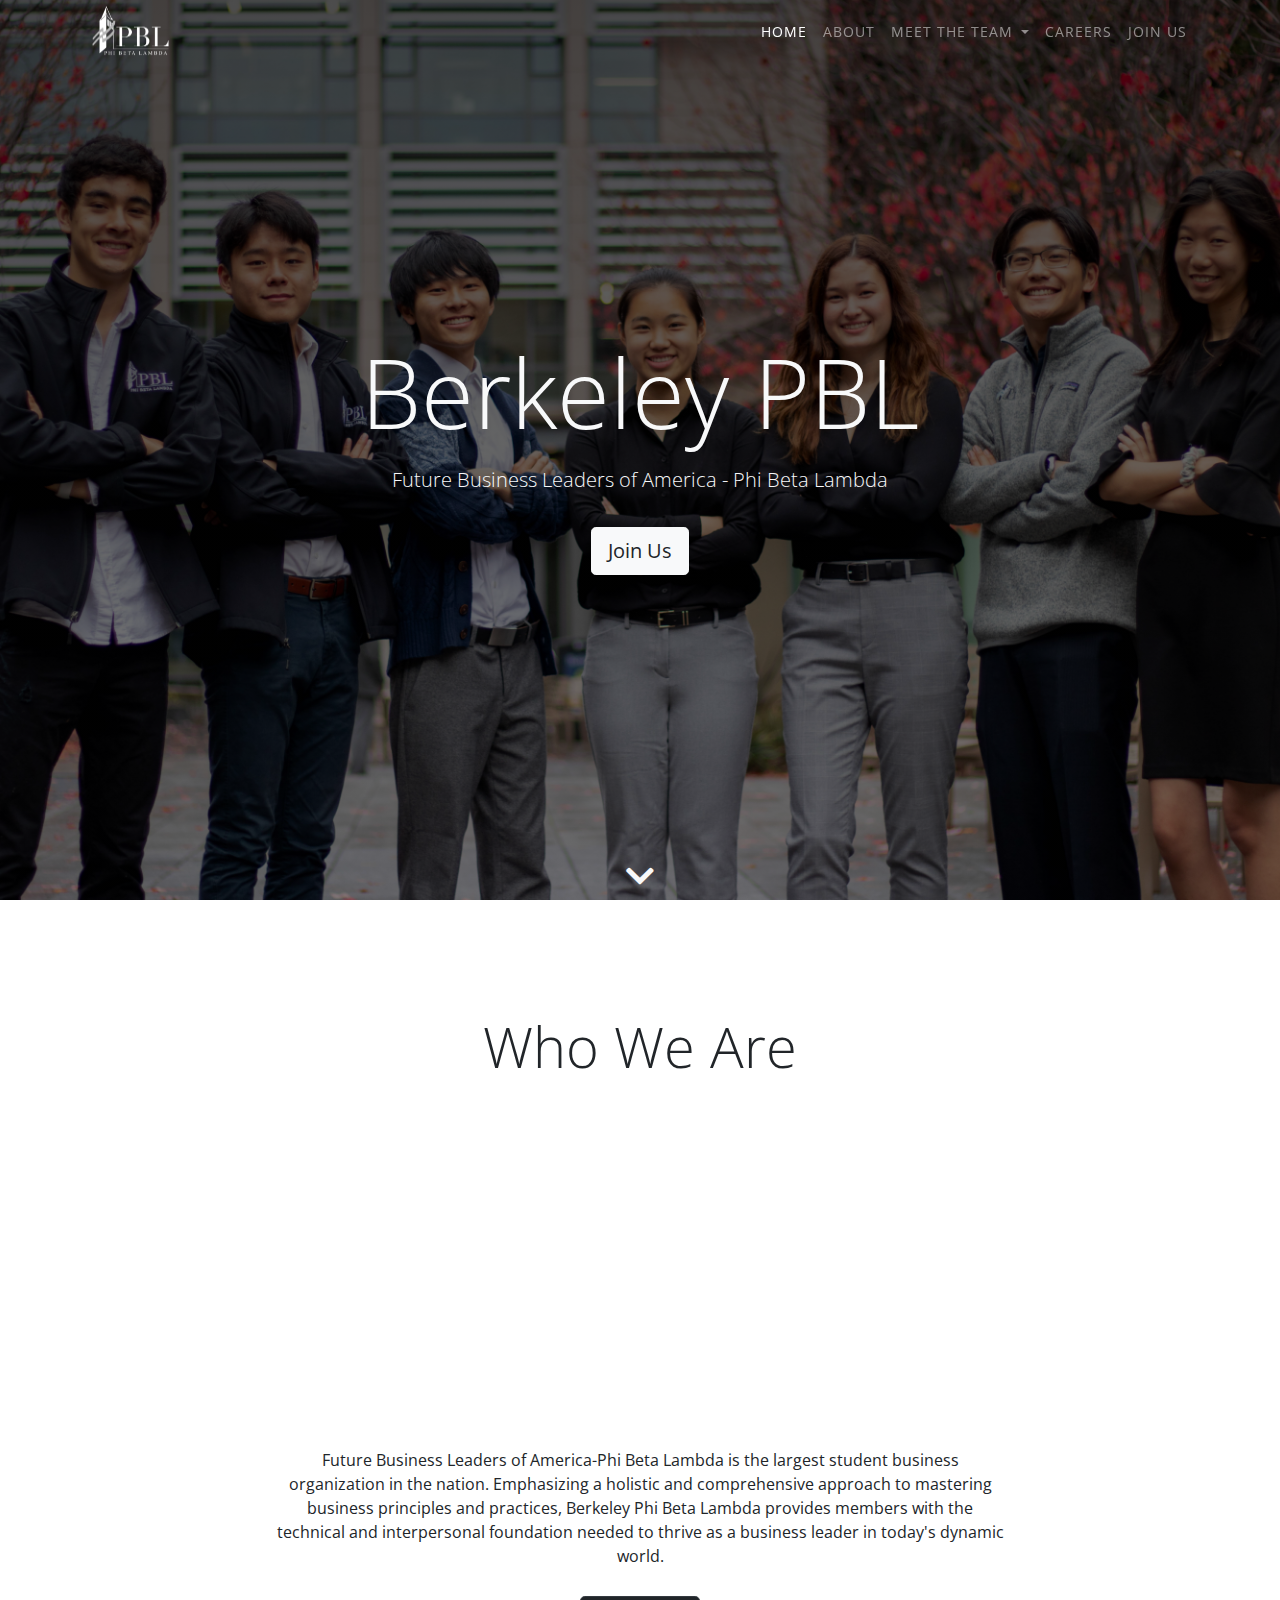
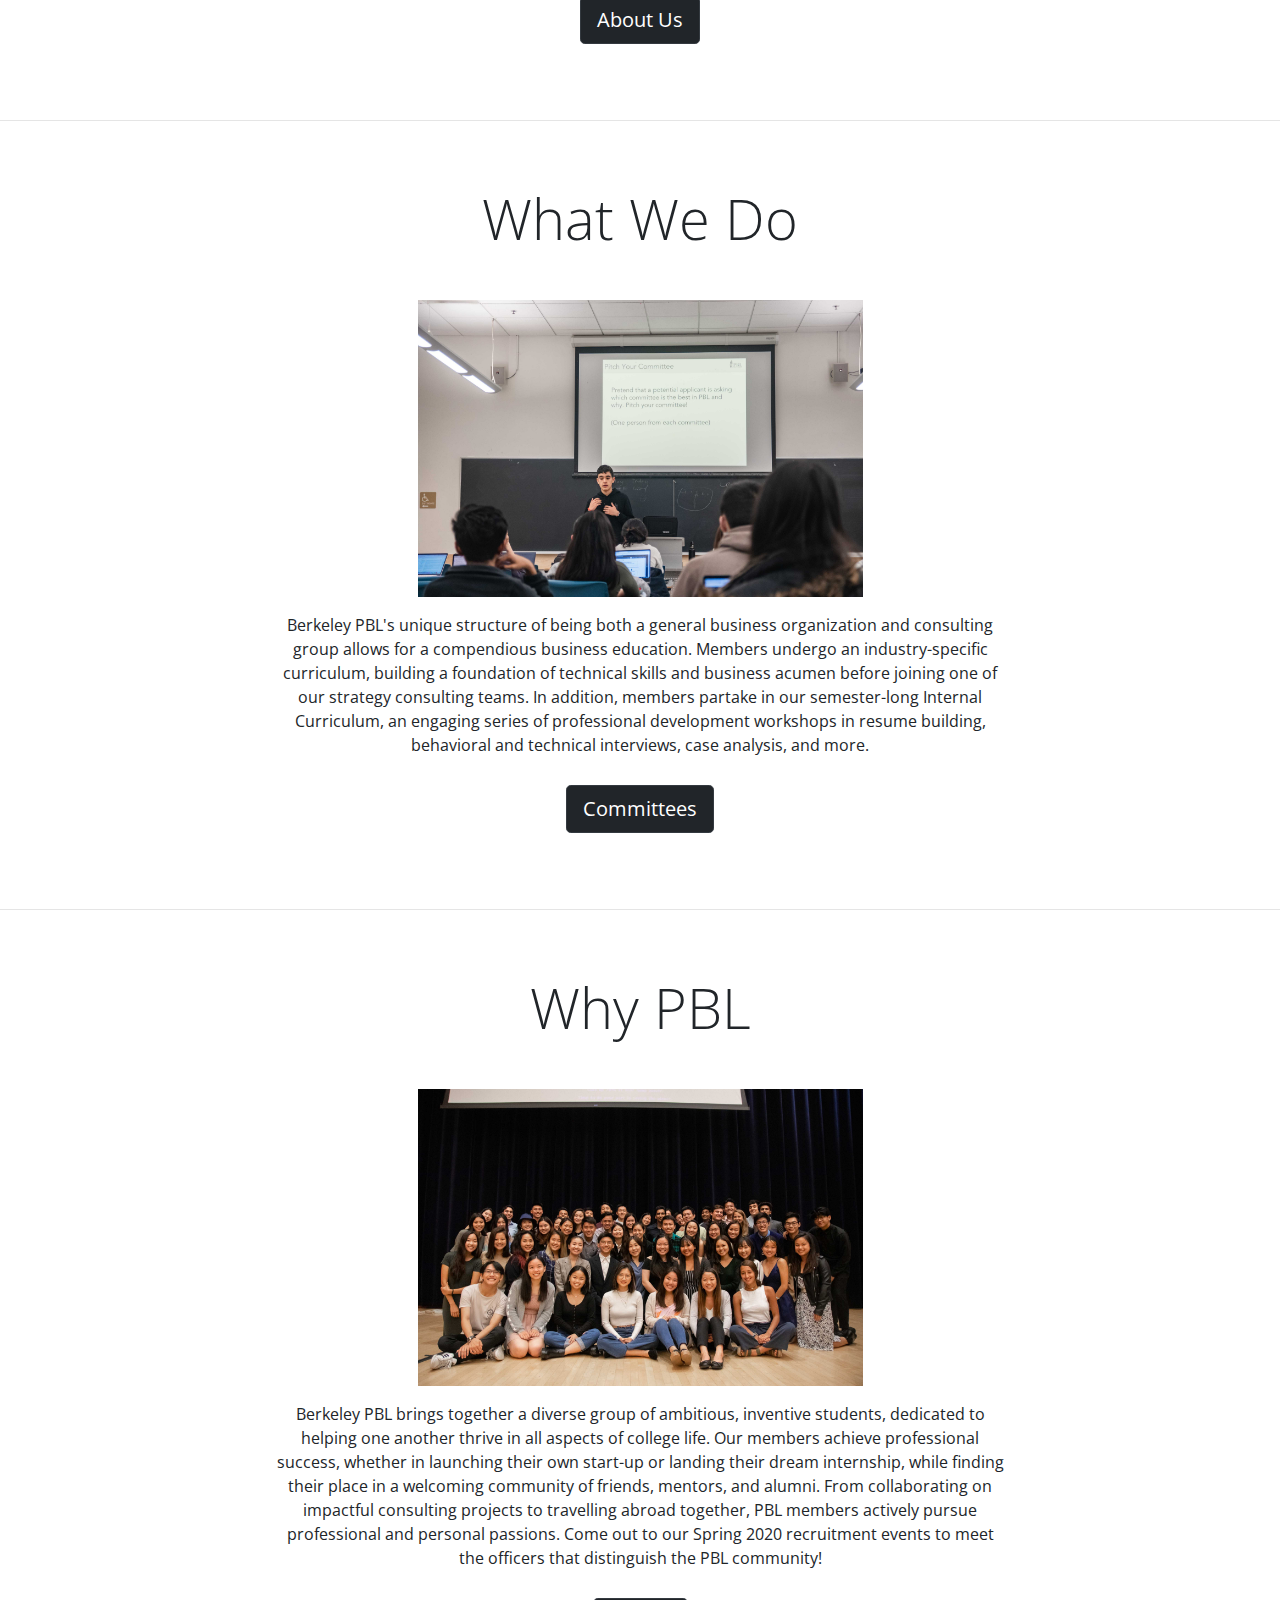
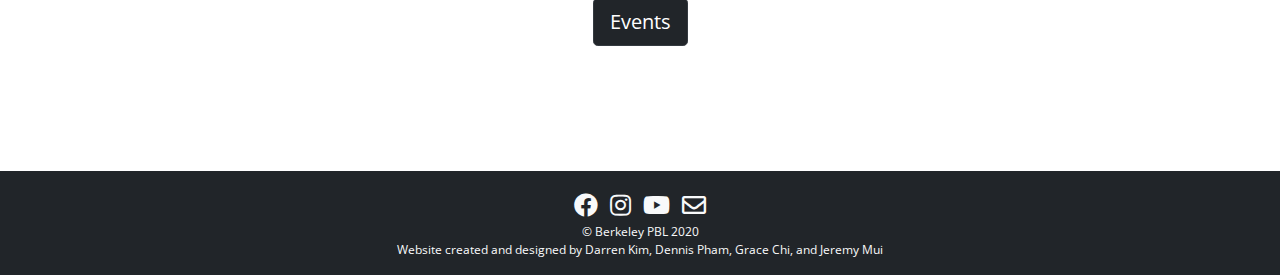
<file: index.html>
<!doctype html>
<html lang="en">

<head>
  <!-- Global site tag (gtag.js) - Google Analytics -->
  <script async src="https://www.googletagmanager.com/gtag/js?id=UA-156541522-1"></script>
  <script>
    window.dataLayer = window.dataLayer || [];
    function gtag(){dataLayer.push(arguments);}
    gtag('js', new Date());

    gtag('config', 'UA-156541522-1');
  </script>
  <!-- Required meta tags -->
  <meta charset="utf-8">
  <meta name="viewport" content="width=device-width, initial-scale=1, shrink-to-fit=no">

  <!-- Bootstrap CSS -->
  <link rel="stylesheet" href="https://stackpath.bootstrapcdn.com/bootstrap/4.4.1/css/bootstrap.min.css" integrity="sha384-Vkoo8x4CGsO3+Hhxv8T/Q5PaXtkKtu6ug5TOeNV6gBiFeWPGFN9MuhOf23Q9Ifjh" crossorigin="anonymous">
  <link href="https://use.fontawesome.com/releases/v5.8.2/css/all.css" rel="stylesheet">
  <link href="css/styles.css" rel="stylesheet">

  <!-- Google Fonts -->
  <link href="https://fonts.googleapis.com/css?family=Open+Sans:300,400,600,700&display=swap" rel="stylesheet">

  <title>Berkeley PBL</title>
</head>

<body>
  <header class="header index-background hero-header">
    <nav class="navbar navbar-expand-sm navbar-dark nav-transition fixed-top py-0" id="mainNav">
      <div class="container">
        <a class="navbar-brand-trigger" href="index.html">
          <img src="img/logo.png" class="pbl-logo" alt="Berkeley PBL">
        </a>
        <button class="navbar-toggler navbar-toggler-right" type="button" data-toggle="collapse" data-target="#navbarResponsive" aria-controls="navbarResponsive" aria-expanded="false" aria-label="Toggle navigation">
          <span class="navbar-toggler-icon"></span>
        </button>
        <div class="collapse navbar-collapse" id="navbarResponsive">
          <ul class="navbar-nav ml-auto">
            <li class="nav-item">
              <a class="nav-link active" href="index.html">Home</a>
            </li>
            <li class="nav-item">
              <a class="nav-link" href="about.html">About</a>
            </li>
            <li class="nav-item">
              <div class="dropdown">
                <a class="nav-link dropdown-toggle" href="#" role="button" data-toggle="dropdown" aria-haspopup="true" aria-expanded="false">
                  Meet the Team
                </a>
                <div class="dropdown-menu">
                  <a class="dropdown-item" href="committees.html#consulting">Consulting</a>
                  <a class="dropdown-item" href="committees.html#finance">Finance</a>
                  <a class="dropdown-item" href="committees.html#marketing">Marketing</a>
                  <a class="dropdown-item" href="committees.html#technology">Technology</a>
                  <a class="dropdown-item" href="committees.html#visual-media">Visual Media</a>
                  <div class="dropdown-divider"></div>
                  <a class="dropdown-item" href="internal-networking.html">Internal Networking</a>
                  <a class="dropdown-item" href="upper-division.html">Upper Division</a>
                  <a class="dropdown-item" href="executive.html">Executive</a>
                </div>
              </div>
            </li>
            <li class="nav-item">
              <a class="nav-link" href="careers.html">Careers</a>
            </li>
            <li class="nav-item">
              <a class="nav-link" href="apply.html">Join Us</a>
            </li>
          </ul>
        </div>
    </nav>
    <div class="header-spacer"></div>
    <div class="container-fluid text-light text-center hero-header-content vertical-center">
      <div class="mx-auto">
        <h1 class="display-1 p-1" id="title">Berkeley PBL</h1>
        <p class="lead p-1">Future Business Leaders of America - Phi Beta Lambda</p>
        <a class="nav-link" href="apply.html">
          <button type="button" class="btn btn-light btn-lg m-1">Join Us</button>
        </a>
      </div>
    </div>
    <div class="text-center" style="">
      <a class="text-light" id="scroll-down" href="#" style="font-size: 2rem;">
        <i class="fas fa-chevron-down"></i>
      </a>
    </div>
  </header>

  <main>
    <section class="container py-5 text-center">
      <h1 class="display-4">Who We Are</h1>
      <div class="row">
        <div class="col-lg-6 col-md-9 col-12 mx-auto">
          <div class="embed-responsive embed-responsive-16by9 mb-3">
            <iframe class="embed-responsive-item" src="https://www.youtube.com/embed/TF92ue4T5r4" frameborder="0" allow="accelerometer; autoplay; encrypted-media; gyroscope; picture-in-picture" allowfullscreen></iframe>
          </div>
        </div>
      </div>
      <div class="row">
        <div class="col-lg-8 mx-auto">
          <p>
            Future Business Leaders of America-Phi Beta Lambda is the largest student business organization in the nation. Emphasizing a holistic and comprehensive approach to mastering business principles and practices, Berkeley Phi Beta Lambda provides members with the technical and interpersonal foundation needed to thrive as a business leader in today's dynamic world.
          </p>
          <a class="nav-link" href="about.html">
            <button type="button" class="btn btn-dark btn-lg m-1">About Us</button>
          </a>
        </div>
      </div>
    </section>
    <hr>
    <section class="container py-5 text-center">
      <h1 class="display-4">What We Do</h1>
      <div class="row">
        <div class="col-lg-5 col-md-9 col-12 mx-auto">
          <img src="img/IMG_1211-2.jpg" class="w-100 mb-3">
        </div>
      </div>
      <div class="row">
        <div class="col-lg-8 mx-auto">
          <p>
            Berkeley PBL's unique structure of being both a general business organization and consulting group allows for a compendious business education. Members undergo an industry-specific curriculum, building a foundation of technical skills and business acumen before joining one of our strategy consulting teams. In addition, members partake in our semester-long Internal Curriculum, an engaging series of professional development workshops in resume building, behavioral and technical interviews, case analysis, and more.
          </p>
          <a class="nav-link" href="committees.html">
            <button type="button" class="btn btn-dark btn-lg m-1">Committees</button>
          </a>
        </div>
      </div>
    </section>
    <hr>
    <section class="container py-5 text-center">
      <h1 class="display-4">Why PBL</h1>
      <div class="row">
        <div class="col-lg-5 col-md-9 col-12 mx-auto">
          <img src="img/why-pbl.jpg" class="w-100 mb-3">
        </div>
      </div>
      <div class="row">
        <div class="col-lg-8 mx-auto">
          <p>
            Berkeley PBL brings together a diverse group of ambitious, inventive students, dedicated to helping one another thrive in all aspects of college life. Our members achieve professional success, whether in launching their own start-up or landing their dream internship, while finding their place in a welcoming community of friends, mentors, and alumni. From collaborating on impactful consulting projects to travelling abroad together, PBL members actively pursue professional and personal passions. Come out to our Spring 2020 recruitment events to meet the officers that distinguish the PBL community!
          </p>
          <a class="nav-link" href="apply.html#timeline">
            <button type="button" class="btn btn-dark btn-lg m-1">Events</button>
          </a>
        </div>
      </div>
    </section>
  </main>

  <footer>
    <div class="footer bg-dark text-center text-light py-3">
      <div class="container">
        <div class="social-media">
          <a class="text-light mx-1 footer-icon-link" href="https://www.facebook.com/berkeleypbl"><i class="fab fa-facebook"></i></a>
          <a class="text-light mx-1 footer-icon-link" href="https://www.instagram.com/berkeleypbl/"><i class="fab fa-instagram"></i></a>
          <a class="text-light mx-1 footer-icon-link" href="https://www.youtube.com/user/BerkeleyPBL"><i class="fab fa-youtube"></i></a>
          <a class="text-light mx-1 footer-icon-link" href="mailto:berkeleypblexecs@lists.berkeley.edu"><i class="far fa-envelope"></i></a>
        </div>
        <div class="footer-text">© Berkeley PBL 2020</div>
        <div class="footer-text">
          Website created and designed by
          <a class="text-light" href="https://www.linkedin.com/in/darrenkim21/">Darren Kim</a>,
          <a class="text-light" href="https://www.linkedin.com/in/dennis-pham-342638170/">Dennis Pham</a>,
          <a class="text-light" href="https://www.linkedin.com/in/grace-chi-70b78418b/">Grace Chi</a>, and
          <a class="text-light" href="https://www.linkedin.com/in/jeremymui/">Jeremy Mui</a>
        </div>
      </div>
  </footer>


  <!-- Optional JavaScript -->
  <!-- jQuery first, then Popper.js, then Bootstrap JS -->
  <script src="https://code.jquery.com/jquery-3.4.1.min.js" integrity="sha256-CSXorXvZcTkaix6Yvo6HppcZGetbYMGWSFlBw8HfCJo=" crossorigin="anonymous"></script>
  <script src="https://cdn.jsdelivr.net/npm/popper.js@1.16.0/dist/umd/popper.min.js" integrity="sha384-Q6E9RHvbIyZFJoft+2mJbHaEWldlvI9IOYy5n3zV9zzTtmI3UksdQRVvoxMfooAo" crossorigin="anonymous"></script>
  <script src="https://stackpath.bootstrapcdn.com/bootstrap/4.4.1/js/bootstrap.min.js" integrity="sha384-wfSDF2E50Y2D1uUdj0O3uMBJnjuUD4Ih7YwaYd1iqfktj0Uod8GCExl3Og8ifwB6" crossorigin="anonymous"></script>
  <script src="js/navbar-scroll-effect.js"></script>
  <script src="js/chevron-scroll-effect.js"></script>
</body>

</html>
</file>
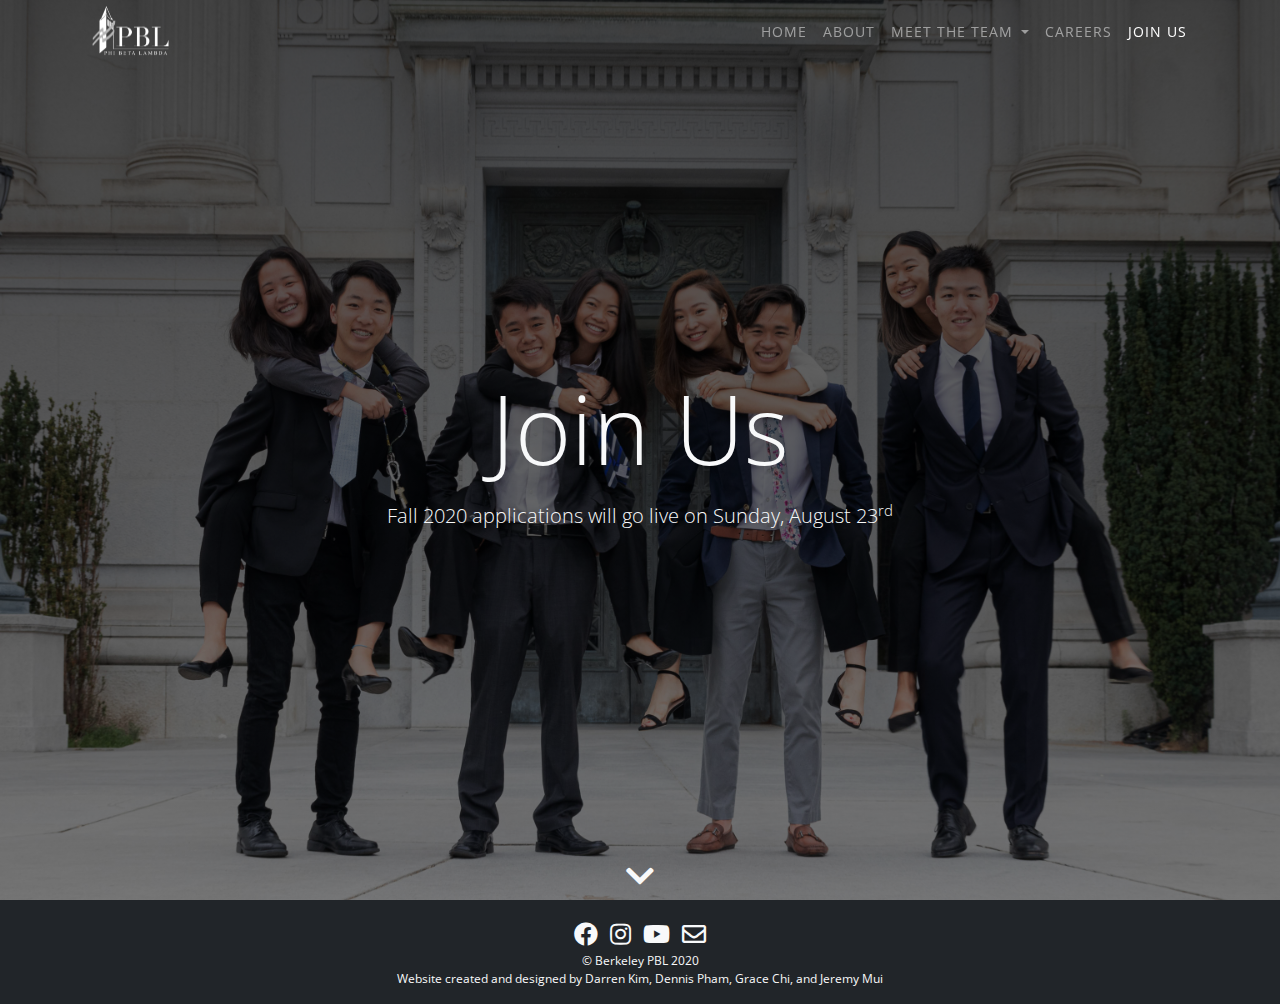
<file: apply.html>
<!doctype html>
<html lang="en">

<head>
  <!-- Global site tag (gtag.js) - Google Analytics -->
  <script async src="https://www.googletagmanager.com/gtag/js?id=UA-156541522-1"></script>
  <script>
    window.dataLayer = window.dataLayer || [];
    function gtag(){dataLayer.push(arguments);}
    gtag('js', new Date());

    gtag('config', 'UA-156541522-1');
  </script>
  <!-- Required meta tags -->
  <meta charset="utf-8">
  <meta name="viewport" content="width=device-width, initial-scale=1, shrink-to-fit=no">

  <!-- Bootstrap CSS -->
  <link rel="stylesheet" href="https://stackpath.bootstrapcdn.com/bootstrap/4.4.1/css/bootstrap.min.css" integrity="sha384-Vkoo8x4CGsO3+Hhxv8T/Q5PaXtkKtu6ug5TOeNV6gBiFeWPGFN9MuhOf23Q9Ifjh" crossorigin="anonymous">
  <link href="https://use.fontawesome.com/releases/v5.8.2/css/all.css" rel="stylesheet">
  <link href="css/styles.css" rel="stylesheet">

  <!-- Google Fonts -->
  <link href="https://fonts.googleapis.com/css?family=Open+Sans:300,400,600,700&display=swap" rel="stylesheet">


  <title>Join Us | Berkeley PBL</title>
</head>

<body>
  <header class="header apply-background hero-header">
    <nav class="navbar navbar-expand-sm navbar-dark nav-transition fixed-top py-0" id="mainNav">
      <div class="container">
        <a class="navbar-brand-trigger" href="index.html">
          <img src="img/logo.png" class="pbl-logo" alt="Berkeley PBL">
        </a>
        <button class="navbar-toggler navbar-toggler-right" type="button" data-toggle="collapse" data-target="#navbarResponsive" aria-controls="navbarResponsive" aria-expanded="false" aria-label="Toggle navigation">
          <span class="navbar-toggler-icon"></span>
        </button>
        <div class="collapse navbar-collapse" id="navbarResponsive">
          <ul class="navbar-nav ml-auto">
            <li class="nav-item">
              <a class="nav-link" href="index.html">Home</a>
            </li>
            <li class="nav-item">
              <a class="nav-link" href="about.html">About</a>
            </li>
            <li class="nav-item">
              <div class="dropdown">
                <a class="nav-link dropdown-toggle" href="#" role="button" data-toggle="dropdown" aria-haspopup="true" aria-expanded="false">
                  Meet the Team
                </a>
                <div class="dropdown-menu">
                  <a class="dropdown-item" href="committees.html#consulting">Consulting</a>
                  <a class="dropdown-item" href="committees.html#finance">Finance</a>
                  <a class="dropdown-item" href="committees.html#marketing">Marketing</a>
                  <a class="dropdown-item" href="committees.html#technology">Technology</a>
                  <a class="dropdown-item" href="committees.html#visual-media">Visual Media</a>
                  <div class="dropdown-divider"></div>
                  <a class="dropdown-item" href="internal-networking.html">Internal Networking</a>
                  <a class="dropdown-item" href="upper-division.html">Upper Division</a>
                  <a class="dropdown-item" href="executive.html">Executive</a>
                </div>
              </div>
            </li>
            <li class="nav-item">
              <a class="nav-link" href="careers.html">Careers</a>
            </li>
            <li class="nav-item active">
              <a class="nav-link" href="apply.html">Join Us</a>
            </li>
          </ul>
        </div>
    </nav>
    <div class="header-spacer"></div>
    <div class="container-fluid text-light text-center hero-header-content vertical-center">
      <div class="mx-auto">
        <h1 class="display-1 p-1" id="title">Join Us</h1>
        <p class="lead p-1">Fall 2020 applications will go live on Sunday, August 23<sup>rd</sup></p>
      </div>
    </div>
    <div class="text-center" style="">
      <a class="text-light" id="scroll-down" href="#" style="font-size: 2rem;">
        <i class="fas fa-chevron-down"></i>
      </a>
    </div>
  </header>

  <footer>
    <div class="footer bg-dark text-center text-light py-3">
      <div class="container">
        <div class="social-media">
          <a class="text-light mx-1 footer-icon-link" href="https://www.facebook.com/berkeleypbl"><i class="fab fa-facebook"></i></a>
          <a class="text-light mx-1 footer-icon-link" href="https://www.instagram.com/berkeleypbl/"><i class="fab fa-instagram"></i></a>
          <a class="text-light mx-1 footer-icon-link" href="https://www.youtube.com/user/BerkeleyPBL"><i class="fab fa-youtube"></i></a>
          <a class="text-light mx-1 footer-icon-link" href="mailto:berkeleypblexecs@lists.berkeley.edu"><i class="far fa-envelope"></i></a>
        </div>
        <div class="footer-text">© Berkeley PBL 2020</div>
        <div class="footer-text">
          Website created and designed by
          <a class="text-light" href="https://www.linkedin.com/in/darrenkim21/">Darren Kim</a>,
          <a class="text-light" href="https://www.linkedin.com/in/dennis-pham-342638170/">Dennis Pham</a>,
          <a class="text-light" href="https://www.linkedin.com/in/grace-chi-70b78418b/">Grace Chi</a>, and
          <a class="text-light" href="https://www.linkedin.com/in/jeremymui/">Jeremy Mui</a>
        </div>
      </div>
  </footer>


  <!-- Optional JavaScript -->
  <!-- jQuery first, then Popper.js, then Bootstrap JS -->
  <script src="https://code.jquery.com/jquery-3.4.1.min.js" integrity="sha256-CSXorXvZcTkaix6Yvo6HppcZGetbYMGWSFlBw8HfCJo=" crossorigin="anonymous"></script>
  <script src="https://cdn.jsdelivr.net/npm/popper.js@1.16.0/dist/umd/popper.min.js" integrity="sha384-Q6E9RHvbIyZFJoft+2mJbHaEWldlvI9IOYy5n3zV9zzTtmI3UksdQRVvoxMfooAo" crossorigin="anonymous"></script>
  <script src="https://stackpath.bootstrapcdn.com/bootstrap/4.4.1/js/bootstrap.min.js" integrity="sha384-wfSDF2E50Y2D1uUdj0O3uMBJnjuUD4Ih7YwaYd1iqfktj0Uod8GCExl3Og8ifwB6" crossorigin="anonymous"></script>
  <script src="js/navbar-scroll-effect.js"></script>
  <script src="js/chevron-scroll-effect.js"></script>
</body>

</html>
</file>
<file: css/styles.css>
:root {
  --dark: #212529;
}


.bg-dark, .btn-dark {
  background-color: var(--dark) !important;
}

.header {
  width: 100%;
  height: 20rem;
  background-size: cover;
  background-repeat: no-repeat;
}

body {
  position: relative;
  font-family: "Segoe UI",Roboto,"Open Sans",-apple-system,BlinkMacSystemFont,"Helvetica Neue",Arial,"Noto Sans",sans-serif,"Apple Color Emoji","Segoe UI Emoji","Segoe UI Symbol","Noto Color Emoji";
}

.hero-header {
  height: 100vh !important;
}

.index-background {
  background-image:
    linear-gradient(rgba(0, 0, 0, 0.7), rgba(0, 0, 0, 0.5)),
    url("/img/ud.jpg");
  background-position: center;
}

.committees-background {
  background-image:
    linear-gradient(rgba(0, 0, 0, 0.4), rgba(0, 0, 0, 0.2)),
    url("../img/IMG_5392-2.jpg");
  background-position: center 43%;
}

.about-background {
  background-image:
    linear-gradient(rgba(0, 0, 0, 0.6), rgba(0, 0, 0, 0.4)),
    url("../img/IMG_9252.jpg");
  background-position: center 77%;
}

.in-background {
  background-image:
    linear-gradient(rgba(0, 0, 0, 0.6), rgba(0, 0, 0, 0.4)),
    url("../img/DSC0712.jpg");
  background-position: center;
}

.ud-background {
  background-image:
    linear-gradient(rgba(0, 0, 0, 0.6), rgba(0, 0, 0, 0.4)),
    url("../img/IMG_9300.jpg");
  background-position: center 80%;
}

.ex-background {
  background-image:
    linear-gradient(rgba(0, 0, 0, 0.6), rgba(0, 0, 0, 0.4)),
    url("../img/IMG_0479.jpg");
  background-position: center 48%;
}

.careers-background {
  background-image:
    linear-gradient(rgba(0, 0, 0, 0.7), rgba(0, 0, 0, 0.5)),
    url("../img/3.jpg");
  background-position: center 80%;
}

.apply-background {
  background-image:
    linear-gradient(rgba(0, 0, 0, 0.7), rgba(0, 0, 0, 0.5)),
    url("../img/IMG_5088-2-2.jpg");
  background-position: center 80%;
}

.header-spacer {
  height: 65px;
}

.header-content {
  width: 100%;
  height: calc(20rem - 90px);
}

.hero-header-content {
  width: 100%;
  height: calc(100vh - 65px - 3rem);
  /* full height - header height - chevron size - 1rem buffer */
}

.footer-icon-link {
  font-size: 1.5rem;
}

.nav-transition {
  transition: background-color 0.5s;
}

@media (max-width: 575.98px) {
  nav.navbar {
    background: var(--dark);
  }
}

header nav a {
  text-transform: uppercase;
  font-size: 0.85rem;
  letter-spacing: 1px;
}

.full-height {
  min-height: 100vh;
}

.vertical-center {
  display: flex;
  align-items: center;
}

.image {
  width: 100%;
  height: auto;
  vertical-align: middle;
}

.logo {
  display: inline-block;
  margin: 0px 10px 10px 10px;
  width: 90px;
  overflow: hidden;
}

.logo-img {
  width: 100%;
}

.footer-text {
  font-size: 0.75rem;
  text-decoration: none;
}

.pbl-logo {
  height: 65px;
  width: auto;
  padding: 5px;
}

.pillar-img {
  width: 100%;
  max-width: 100px;
}

.bio-img {
  max-width: 150px;
}

@media (max-width: 575.98px) {
  .bio-img {
    max-width: 75px;
  }
}

.bio-linkedin {
  line-height: 1.2;
  font-size: 1.25em;
}

h1.display-4 {
  margin-bottom: 3rem;
}

.community-img {
  width: 100%;
}

@media (max-width: 575.98px) {
  #title {
    font-size: 3.75rem;
  }
}

body main {
  padding-top: 65px;
  padding-bottom: 65px;
}

.committee {
  padding-top: 65px;
  padding-bottom: 65px;
}

#spy ul li a.nav-link.active, #spy ul li a.nav-link.active:hover {
  font-weight: bold;
  border-left: 3px solid;
  padding-left: 7px;
}

#spy ul li a.nav-link:hover {
  border-left: 2px solid;
  padding-left: 8px;
}

#spy ul li a.nav-link {
  color: inherit;
  padding-top: 0.2rem;
  padding-bottom: 0.2rem;
  padding-left: 10px;
  font-size: 0.9rem;
}

#spy {
  top: 130px;
}

.bio-card {
  box-shadow: 5px 10px 4px #888888;
  border-width: thin !important;
  position: relative;
  /* clip from bottom of card but allow overflowing the top */
  clip-path: polygon(0 -100%, 100% -100%, 100% 100%, 0% 100%);
}

.bio-rect-img {
  display: block;
}

.invert-img {
  filter: invert(100%);
}

.caption {
  position: absolute;
  left: 0;
  right: 0;
  bottom: 0;
  transform: translateY(100%);
  transition: all 0.3s ease;
  background-color: var(--dark);
  user-select: none;
}

.caption:hover {
  transform: translateY(0);
}

.bio-visible {
  position: absolute;
  bottom: 100%;
  left: 0;
  right: 0;
  background-color: var(--dark);
}

.bio-hidden {
  max-height: 0px;
  transition: all 0.3s ease;
  overflow: hidden;
}

.caption:hover .bio-hidden {
  max-height: 100%;
}

.role {
  color: #aaaaaa;
}

#carouselExampleControls > a.carousel-control-next {
  background: rgb(0,0,0);
  background: linear-gradient(90deg, rgba(0,0,0,0) 0%, rgba(0,0,0,0.3) 100%);
}

#carouselExampleControls > a.carousel-control-prev {
  background: rgb(0,0,0);
  background: linear-gradient(90deg, rgba(0,0,0,0.3) 0%, rgba(0,0,0,0) 100%);
}

#carouselExampleControls > a.carousel-control-next:focus, #carouselExampleControls > a.carousel-control-prev:focus {
  opacity: 0.5 !important;
}

#carouselExampleControls > a.carousel-control-next:hover, #carouselExampleControls > a.carousel-control-prev:hover {
  opacity: 0.9 !important;
}

.timeline {
  position: relative;
}

#timeline {
  padding-top: 65px;
}

@media (min-width: 576px) {
  .timeline-event {
    display: flex !important;
  }
  .timeline-date {
    display: table-cell;
    width: auto !important;
  }
  .timeline-description {
    display: table-cell;
  }
}

.timeline-event {
  display: table-row;
}

.timeline-date {
  vertical-align: top;
  line-height: inherit;
}

.timeline-description {
  vertical-align: top;
}

.timeline-marker {
  display: table-cell;
  vertical-align: top;
  position: relative;
  line-height: inherit;
}

/* bubbles */
.timeline-marker::before {
  /* border: 5px solid; */
  height: 1rem;
  width: 1rem;
  top: 0.5rem;
  left: 0;
  right: 0;
  margin: auto;
  position: relative;
  border-radius: 100%;
  background: var(--dark);
  content: "";
  display: block;
}

/* vertical line */
.timeline-marker::after {
  background-color: var(--dark);
  content: "";
  width: 3px;
  left: 0;
  right: 0;
  top: 2rem;
  bottom: 0;
  margin: auto;
  position: absolute;
}


.timeline h1, .timeline h2, .timeline h3, .timeline h4, .timeline h5, .timeline h6 {
  line-height: 2rem;
}

.timeline a {
  color: var(--dark);
}
</file>
